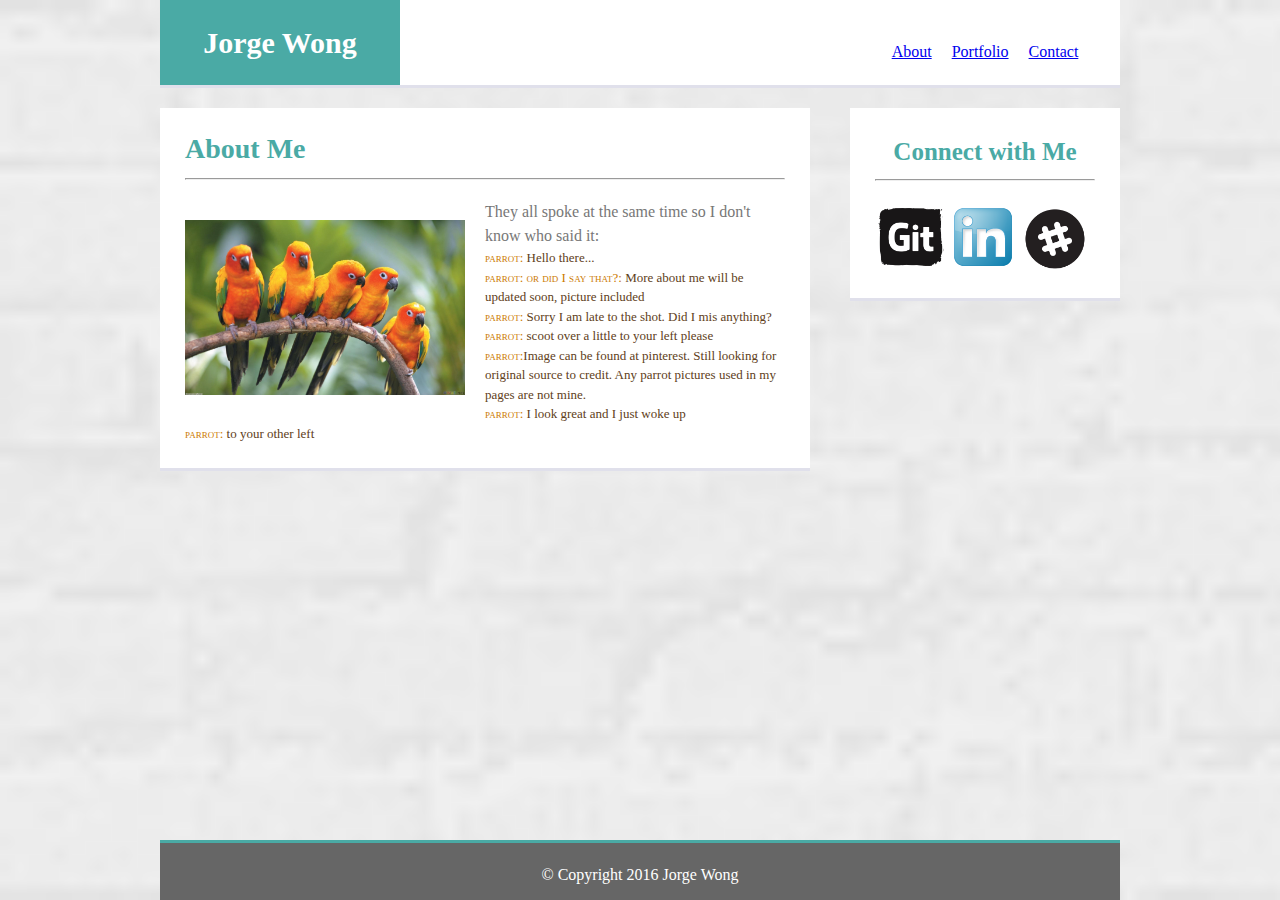
<file: index.html>
<!DOCTYPE html>
<html lang="en">
<head>
  <meta charset="utf-8">
  <title>My Profile</title>
  <link rel="stylesheet" type="text/css" href="assets/css/reset.css">
  <link rel="stylesheet" type="text/css" href="assets/css/style.css">

</head>
<body>
<header>
  <div id="h1Me">
    <h1>Jorge Wong</h1>
  </div>
  <nav id="nav">
    <ul>
      <li><a class="nav" href="#">About</a>
      <li><a class="nav" href="portfolio.html">Portfolio</a>
      <li><a class="nav" href="contact.html">Contact</a>
    </ul>
  </nav>
</header>
<div id="section">
  <section class="mainSection">
    <h2>About Me</h2>
    <hr>
    <img src="assets/images/parrots-5.jpg" alt="not my picture, yet, 5 parrots instead" />
    <p>They all spoke at the same time so I don't know who said it:</p>
	<div id="chatter">
	  <p><span class="voice">parrot:</span> Hello there...</p> 
	  <p><span class="voice">parrot: or did I say that?:</span> More about me will be updated soon, picture included</p>
	  <p><span class="voice">parrot:</span> Sorry I am late to the shot. Did I mis anything?</p>
	  <p><span class="voice">parrot:</span> scoot over a little to your left please</p>
	  <p><span class="voice">parrot:</span>Image can be found at pinterest. Still looking for original source to credit. Any parrot pictures used in my pages are not mine.</p>
	  <p><span class="voice">parrot:</span> I look great and I just woke up</p>
	  <p><span class="voice">parrot:</span> to your other left</p>
    </div>
  </section>
  <aside class="contactInfo">
    <h3>Connect with Me</h3>
    <hr>
    <div id="links">
      <a href="https://github.com/">
        <img class="icons" src="assets/images/1476418296_Git.png" alt="link to github" />
      </a>
      <a href="https://www.linkedin.com/">
        <img class="icons" src="assets/images/1476415164_social_linkedin_box_blue.png" alt="link to linkedin" />
      </a>
      <a href="https://slack.com/">
        <img class="icons" src="assets/images/1476415200_109-slack.png" alt="link to slack" />
      </a>
    </div>  <!-- closing links div -->
  </aside>
</div>

<footer id="position">
  <p id="footNote">&#169; Copyright 2016 Jorge Wong</p>
</footer>
</body>
</html>
</file>
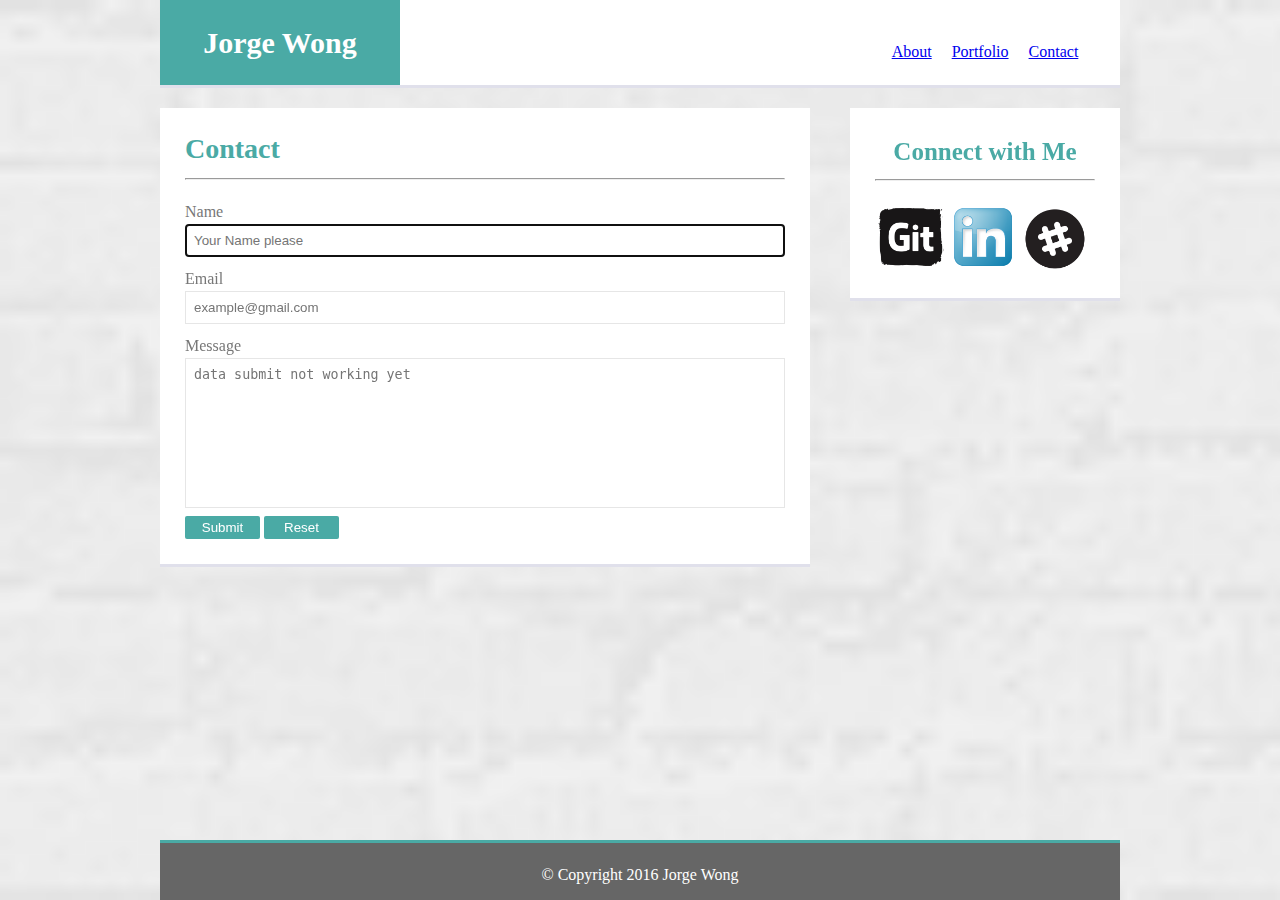
<file: contact.html>
<!DOCTYPE html>
<html>
<head>
  <meta charset="utf-8">
  <title>Contact Info</title>
  <link rel="stylesheet" type="text/css" href="assets/css/reset.css">
<!-- reset style sheet messes up with other styling -->
  <link rel="stylesheet" type="text/css" href="assets/css/style.css">
</head>
<body>
<header>
  <div id="h1Me">
    <h1>Jorge Wong</h1>
  </div>
  <nav id="nav">
    <ul>
      <li><a class="nav" href="index.html">About</a>
      <li><a class="nav" href="portfolio.html">Portfolio</a>
      <li><a class="nav" href="#">Contact</a>
    </ul>
  </nav>
</header>
<div id="section">
  <section class="mainSection">
    <h2>Contact</h2>
    <hr>
    
    <form action="#" method="post">
      Name
      <input type="text" name="user-Name" autofocus placeholder="Your Name please">
      Email
      <input type="email" name="user-email" placeholder="example@gmail.com">
      Message
      <textarea placeholder="data submit not working yet"></textarea>
      <button type="submit">Submit</button>
      <button type="reset">Reset</button>
    </form>
    
  </section>
  
  <aside class="contactInfo">
    <h3>Connect with Me</h3>
    <hr>
    <div id="links">
      <a href="https://github.com/">
        <img class="icons" src="assets/images/1476418296_Git.png" alt="link to github" />
      </a>
      <a href="https://www.linkedin.com/">
        <img class="icons" src="assets/images/1476415164_social_linkedin_box_blue.png" alt="link to linkedin" />
      </a>
      <a href="https://slack.com/">
        <img class="icons" src="assets/images/1476415200_109-slack.png" alt="link to slack" />
      </a>
    </div>  <!-- closing links div -->
  </aside>
</div>

<footer>
  <p id="footNote">&#169; Copyright 2016 Jorge Wong</p>
</footer>
</body>
</html>
</file>
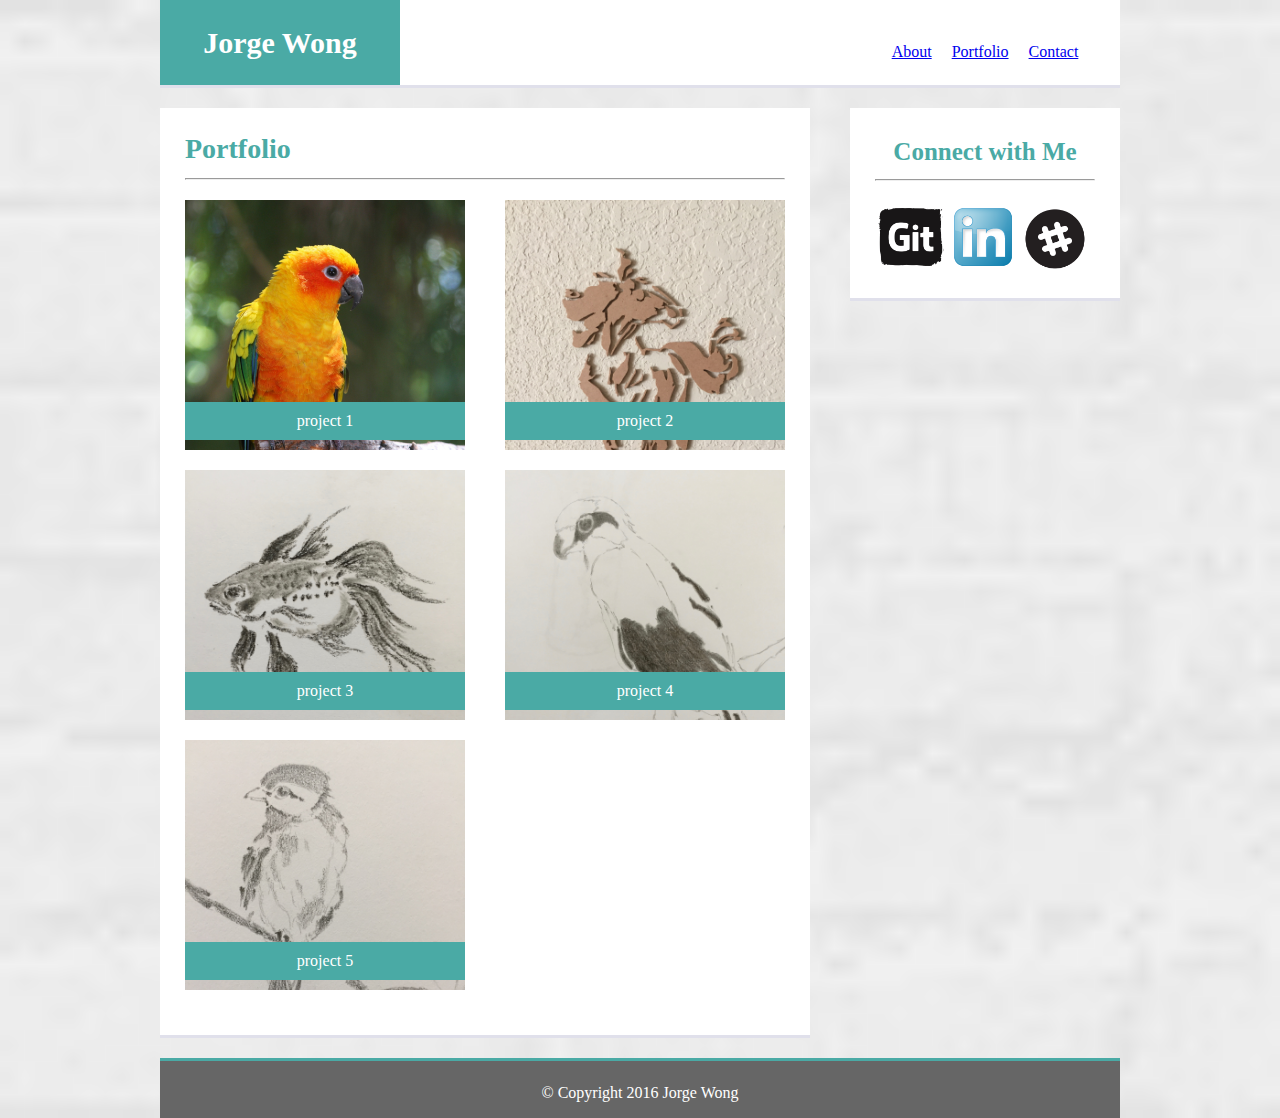
<file: portfolio.html>
<!DOCTYPE html>
<html>
<head>
  <meta charset="utf-8">
  <title>My Portfolio</title>
  <link rel="stylesheet" type="text/css" href="assets/css/reset.css">
  <link rel="stylesheet" type="text/css" href="assets/css/style.css">
</head>
<body>
<header>
  <div id="h1Me">
    <h1>Jorge Wong</h1>
  </div>
  <nav id="nav">
    <ul>
      <li><a class="nav" href="#">About</a>
      <li><a class="nav" href="portfolio.html">Portfolio</a>
      <li><a class="nav" href="contact.html">Contact</a>
    </ul>
  </nav>
</header>
<div id="section">
  <section class="mainSection">
    <h2>Portfolio</h2>
    <hr>
<!--    <article id="wrapper">  -->
      <div class="col-left">
        <a href="#">
          <img class="proj-img" src="assets/images/parrotbird_AxB6x6qz.jpg" alt="parrot picture" />
        </a>
        <p class="proj-label">project 1</p>
      </div>
      <div class="col-right">
        <a href="#">
          <img class="proj-img" src="assets/images/horse-JW.jpg" alt="horse silouette" />
        </a>
        <p class="proj-label">project 2</p>
      </div>
      <div class="col-left">
        <a href="#">
          <img class="proj-img" src="assets/images/fish-JW.jpg" alt="fish drawing" />
        </a>
        <p class="proj-label">project 3</p>
      </div>
      <div class="col-right">
        <a href="#">
          <img class="proj-img" src="assets/images/bird-02-JW.jpg" alt="bird drawing" />
        </a>
        <p class="proj-label">project 4</p>
      </div>
      <div class="col-left">
        <a href="#">
          <img class="proj-img" src="assets/images/bird-01-JW.jpg" alt="bird drawing" />
        </a>
        <p class="proj-label">project 5</p>
      </div>
  </section>
  <aside class="contactInfo">
    <h3>Connect with Me</h3>
    <hr>
    <div id="links">
      <a href="https://github.com/">
        <img class="icons" src="assets/images/1476418296_Git.png" alt="link to github" />
      </a>
      <a href="https://www.linkedin.com/">
        <img class="icons" src="assets/images/1476415164_social_linkedin_box_blue.png" alt="link to linkedin" />
      </a>
      <a href="https://slack.com/">
        <img class="icons" src="assets/images/1476415200_109-slack.png" alt="link to slack" />
      </a>
    </div>  <!-- closing links div -->
  </aside>
</div>
<footer id="position">
  <p id="footNote">&#169; Copyright 2016 Jorge Wong</p>
</footer>
</body>
</html>
</file>
<file: assets/css/style.css>
html {	
  position: relative;
  min-height: 100%;
  }  /* Need this part to make footnote position absolute to work with respect to page */

* {
  box-sizing: border-box;
  }

body {
  padding: 0;
  margin: 0 auto;
  color: #777777;
  font-family: Georgia, Times, Times New Roman, serif;
  background-image:url("../images/brickwall.png");
  background-size: cover;
  width: 960px;
  height: 100%;
  line-height: 1.5;
  margin-bottom: 60px;  /* footnote height has to match */
  }

header {
  background-color: #ffffff;
  border-color: #cccccc;
  overflow: hidden;
  margin: 0px 0 20px 0;
  border-bottom: #e0e0eb 3px solid;
  }

#h1Me {
  float: left;
  width: 650px;
  }

h1 {
  background-color: #4aaaa5;
  color: white;
  font-size: 30px;
  font-weight: bold;
  width: 240px;
  padding: 20px 25px 20px 25px;
  text-align: center;
  }

#nav {
  float: left;
  width: 270px;
  margin: 30px 0 0 40px;
  text-align: center;
  }

li {
  display: inline-block;
  padding: 10px;
  }

/* section */

.mainSection {
  width: 650px;
  background-color: #ffffff;
  float: left;
  padding: 0 25px 25px 25px;
  margin: 0 0 80px 0;
  border-bottom: #e0e0eb 3px solid;
  }

.contactInfo {
  float: left;
  width: 270px;
  margin: 0 0 20px 40px;
  background-color: #ffffff;
  padding: 25px;
  text-align: center;
  border-bottom: #e0e0eb 3px solid;
  }

h2 {
  font-size: 28px;
  font-weight: bold;
  color: #4aaaa5;
  padding: 20px 20px 0 0;
  }

 h3 {
  font-size: 25px;
  font-weight: bold;
  color: #4aaaa5;
  }

img {
  float: left;
  font-size: 0;
  width: 300px;
  padding: 20px 20px 20px 0;
  }

#links {
  margin: 20px 0 0 0;
  clear: both;
  }

hr {
 margin-bottom: 20px;
  }

footer {
  clear: both;
  background-color: #666666;
  color: white;
  text-align: center;
  border-top: solid #4aaaa5 3px;
  padding: 20px;
  width: 960px;		   /* fixes with to cover document width ??? */
  position: absolute;  /* for sticky footnote */
  height: 60px;		   /* look at body for margin to match footnote height */
  bottom: 0;		   /* bottom of page */
  }

.icons {
  padding: 0;
  width: 68px;
  margin: 2px;
  }

#chatter {
  font-size: small;
  color: #604020;
  }

.voice {
  font-variant: small-caps;
  color: #cc7a00;
  }

/* contacts page only */

textarea {
  width: 100%;
  height: 150px;
  border: 1px solid #e6e6e6;
  resize: none;
  padding: 8px;
  }

input {
  width: 100%;
  margin: 0 0 10px 0;
  border: 1px solid #e6e6e6;
  padding: 8px;
  }

button {
  background-color: #4aaaa5;
  border: none;
  color: white;
  padding: 4px 8px;
  width: 75px;
  border-radius: 2px;
  }

/* portfolio page only */

.col-left {
  float: left;
  }

.col-right {
  float: right;
  }

.col-left, .col-right {
  position: relative;
  width: 280px;
  height: 250px;
  overflow: hidden;
  margin-bottom: 20px;
  }

.proj-img {
  margin: -20px 0 0 0;
  }

.proj-label {
  position: absolute;
  bottom: 10px;
  width: 100%;
  background-color: #4aaaa5;
  color: white;
  text-align: center;
  padding: 7px;
  }
</file>
